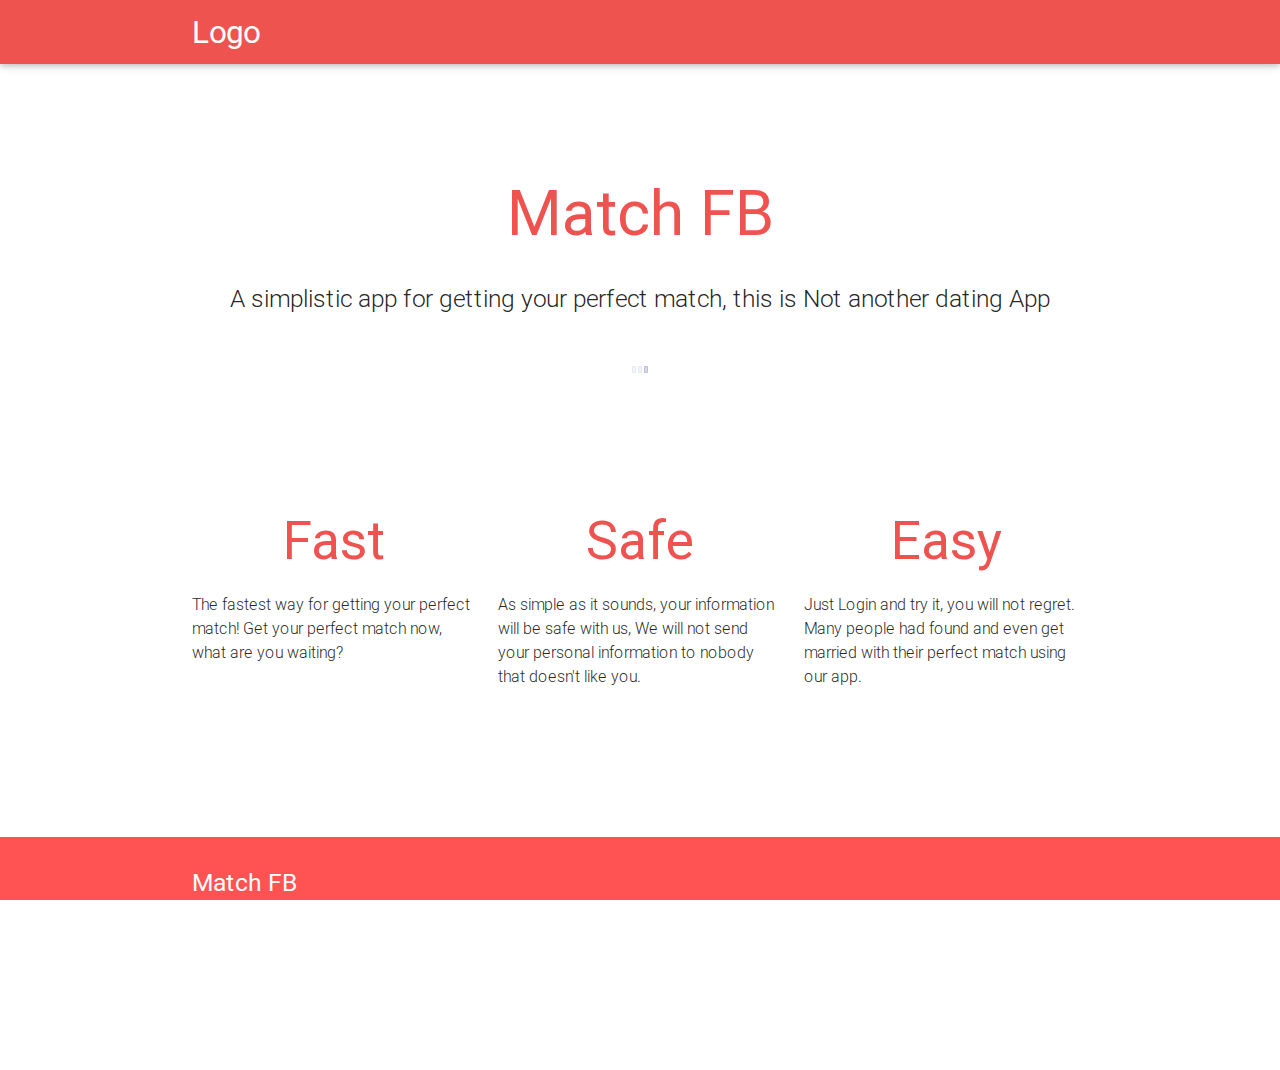
<file: index.html>
<!DOCTYPE html>
<html lang="en" ng-app="advdb">
  <head>
    <meta charset="utf-8">
    <title>MatchFB</title>
    <meta name="viewport" content="width=device-width, initial-scale=1">
        <link rel="stylesheet" href="public/style/css/app.css">
        <link rel="stylesheet" href="public/style/css/materialize.min.css">
        <link href="https://fonts.googleapis.com/icon?family=Material+Icons" rel="stylesheet">
        <!--Libs-->
        <script src="public/lib/jquery/jquery.min.js"></script>
        <script src="public/lib/materialize/materialize.min.js"></script>
        <script src="public/lib/angular/angular.min.js"></script>
        <script src="public/lib/angular/angular-route.min.js"></script>
        <!--Services-->
        <script src="public/js/services/services.js"></script>
        <!--Config-->
        <script src="public/js/config/app.js"></script>
        <!--Controllers-->
        <script src="public/js/controllers/controllers.js"></script>
        <!--Filters-->
        <script src="public/js/filters/filters.js"></script>
        <!--Directives-->
        <script src="public/js/directives/directives.js"></script>
    </head>
    <body>
        <match-header></match-header>
        <div ng-view class="main-wrapper"></div>
        <match-footer></match-footer>
    </body>
</html>
</file>
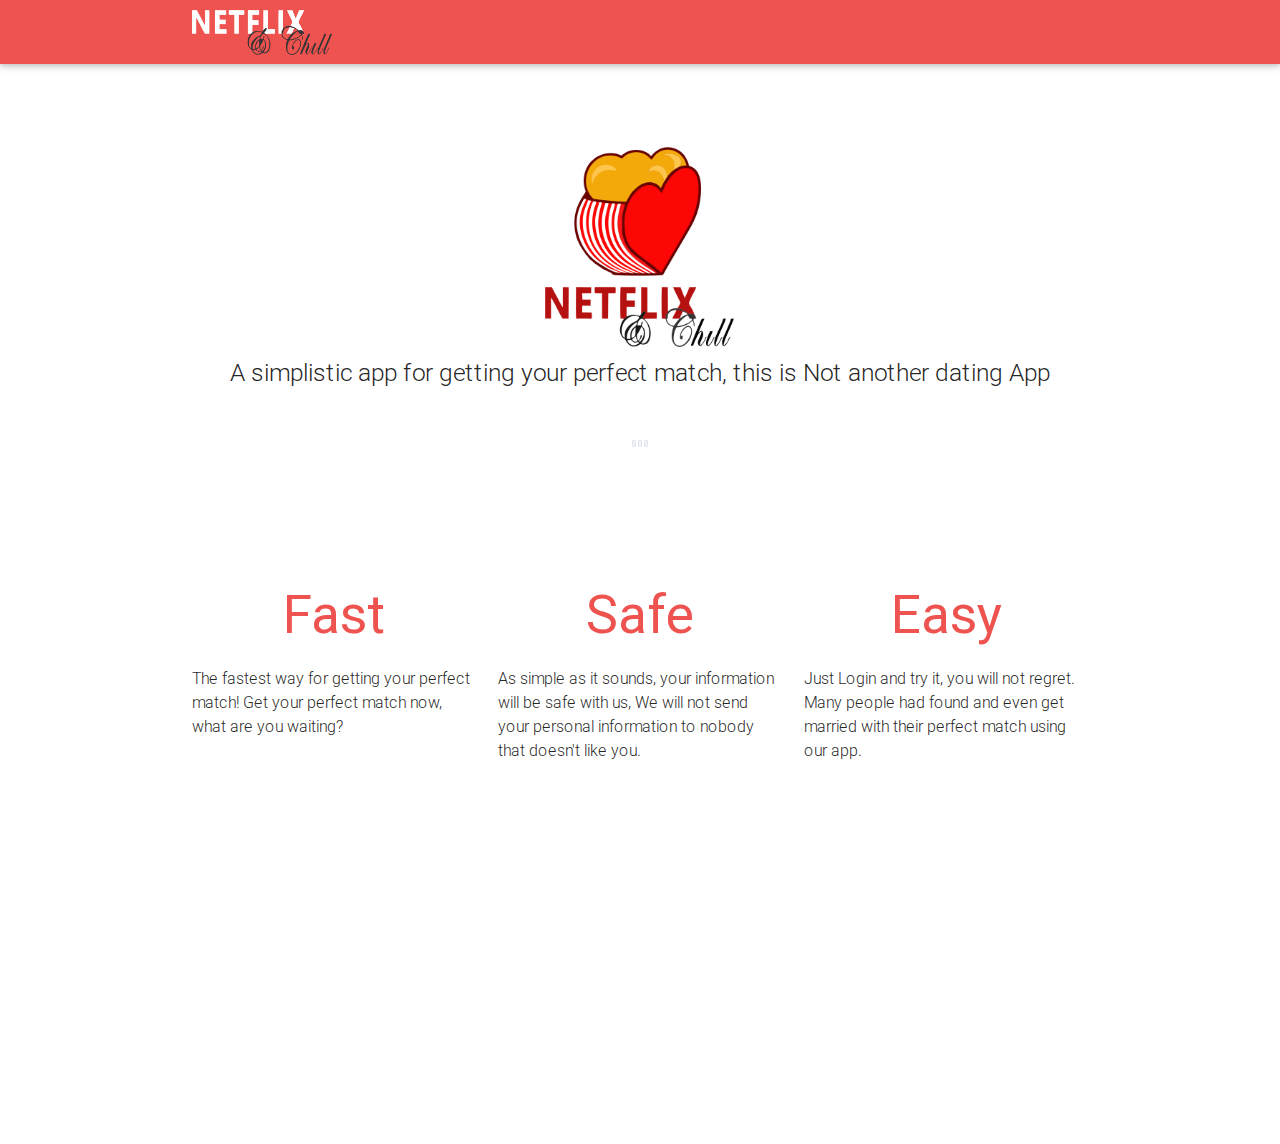
<file: server-flask/api/static/index.html>
<!DOCTYPE html>
<html lang="en" ng-app="advdb">
  <head>
    <meta charset="utf-8">
    <title>NETFLIX & Chill</title>
    <meta name="viewport" content="width=device-width, initial-scale=1">
        <link rel="stylesheet" href="style/css/app.css">
        <link rel="stylesheet" href="style/css/materialize.min.css">
        <link href="https://fonts.googleapis.com/icon?family=Material+Icons" rel="stylesheet">
        <!--Libs-->
        <script src="lib/jquery/jquery.min.js"></script>
        <script src="lib/materialize/materialize.min.js"></script>
        <script src="lib/angular/angular.min.js"></script>
        <script src="lib/angular/angular-route.min.js"></script>
        <!--Services-->
        <script src="js/services/services.js"></script>
        <!--Config-->
        <script src="js/config/app.js"></script>
        <!--Controllers-->
        <script src="js/controllers/controllers.js"></script>
        <!--Filters-->
        <script src="js/filters/filters.js"></script>
        <!--Directives-->
        <script src="js/directives/directives.js"></script>
    </head>
    <body>
        <match-header></match-header>
        <div ng-view class="main-wrapper"></div>
        <match-footer></match-footer>
    </body>
</html>
</file>
<file: public/style/css/app.css>
/* app css stylesheet */
html , html body {
 	margin: 0;
	font-size: 16px;
	min-height: 100%;
	height: 100%;
	overflow-x: hidden;
	-webkit-font-smoothing: antialiased;
}

body {
	height: 100%;
	width: 100%;
}

.text-right {
	text-align: right;
}
.text-center {
	text-align: center;
}
.text-left {
	text-align: left;
}

.head-profile {
	width: 100%;
	text-align: right;
}

.head-profile {
	cursor: pointer;
}

.profile-name {
	padding-right: 10px;
}

.profile-pic {
	position: relative;
	top: 12px;
	display: inline-block;
	width: 40px;
	height: 40px;
	border: 2px solid white;
    border-radius: 20px;
    background-position: center center;
    background-size: 100% 100%;
}

.inline-block > div {
	display: inline-block;
}

.option-1 , .option-2 {
	height: 100%;
}

.option-1 {
	background-color: grey;
}

.option-2 {
	background-color: grey;	
}

.facebook-loader {
	display: inline-block;
	background-image: url(../../img/ajax-loader.gif);
	background-repeat: no-repeat;
	background-position: center center;
	width: 54px;
	height: 54px;
}

.card.clickable-card {
	cursor: pointer;
	-webkit-transition: all 0.5s;
	-moz-transition: all 0.5s;
	-ms-transition: all 0.5s;
	-o-transition: all 0.5s;
	transition: all 0.5s;
	-ms-transform: scale(1);
   	-webkit-transform: scale(1);
    transform: scale(1);
}

.clickable-card:hover {
	-ms-transform: scale(1.05);
   	-webkit-transform: scale(1.05);
    transform: scale(1.05);
}

.match-pitct {
	display: inline-block;
	height: 300px;
	width: 100%;
	background-size: auto 100%;
	background-position: center center;
	background-repeat: no-repeat;
	background-color: black;
}

.matches .card .card-action {
    height: 96px;
}

.profile .card .card-content {
    padding-bottom: 67px;
}

.loading-card {
	height: 490px;
	background-image: url(../../img/ajax-loader2.gif);
	background-repeat: no-repeat;
	background-position: center center;
}

.interest-pict {
	width: 100%;
	height: 100px;
	background-repeat: no-repeat;
	background-position: center center;
	background-size: auto 100%;
}

ul.tabs {
	overflow: hidden;
}
</file>
<file: server-flask/api/static/style/css/app.css>
/* app css stylesheet */
html , html body {
 	margin: 0;
	font-size: 16px;
	min-height: 100%;
	height: 100%;
	overflow-x: hidden;
	-webkit-font-smoothing: antialiased;
}

body {
	height: 100%;
	width: 100%;
}

.text-right {
	text-align: right;
}
.text-center {
	text-align: center;
}
.text-left {
	text-align: left;
}

.head-profile {
	width: 100%;
	text-align: right;
}

.head-profile {
	cursor: pointer;
}

.profile-name {
	padding-right: 10px;
}

.profile-pic {
	position: relative;
	top: 12px;
	display: inline-block;
	width: 40px;
	height: 40px;
	border: 2px solid white;
    border-radius: 20px;
    background-position: center center;
    background-size: 100% 100%;
}

.inline-block > div {
	display: inline-block;
}

.option-1 , .option-2 {
	height: 100%;
}

.option-1 {
	background-color: grey;
}

.option-2 {
	background-color: grey;	
}

.facebook-loader {
	display: inline-block;
	background-image: url(../../img/ajax-loader.gif);
	background-repeat: no-repeat;
	background-position: center center;
	width: 54px;
	height: 54px;
}

.card.clickable-card {
	cursor: pointer;
	-webkit-transition: all 0.5s;
	-moz-transition: all 0.5s;
	-ms-transition: all 0.5s;
	-o-transition: all 0.5s;
	transition: all 0.5s;
	-ms-transform: scale(1);
   	-webkit-transform: scale(1);
    transform: scale(1);
}

.clickable-card:hover {
	-ms-transform: scale(1.05);
   	-webkit-transform: scale(1.05);
    transform: scale(1.05);
}

.match-pitct {
	display: inline-block;
	height: 300px;
	width: 100%;
	background-size: auto 100%;
	background-position: center center;
	background-repeat: no-repeat;
	background-color: black;
}

.matches .card .card-action {
    height: 96px;
}

.profile .card .card-content ,
.search .card .card-content {
    padding-bottom: 67px;
}

.loading-card {
	height: 490px;
	background-image: url(../../img/ajax-loader2.gif);
	background-repeat: no-repeat;
	background-position: center center;
}

.interest-pict {
	width: 100%;
	height: 100px;
	background-repeat: no-repeat;
	background-position: center center;
	background-size: auto 100%;
}

ul.tabs {
	overflow: hidden;
}

nav a.header-logo {
	height: 64px;
    width: 140px;
    background-image: url(../../img/logoh.png);
    background-size: 100% auto;
    background-repeat: no-repeat;
    background-position: center center;
}

.main-logo {
	height: 200px;
    width: 100%;
    background-image: url(../../img/logov.png);
    background-size: auto 100%;
    background-repeat: no-repeat;
    background-position: center center;
}

a.btn-large.button-loading {
	pointer-events: none;
	background-image: url(../../img/ajax-loader.gif);
	background-repeat: no-repeat;
	background-position: center center;
	background-color: transparent!important;
	-webkit-transition: none!important;
	transition: none!important;
}

.button-loading * {
	opacity: 0;
}

.newmatch-screen {
	position: absolute;
	left: 0;
	top: 0;
	bottom: 0;
	right: 0;
	background-color: rgba(0,0,0,0.5);
	z-index: 10;
}

.newmatch-screen .card {
	width: 400px;
	height: 370px;
	position: absolute;
	top: 50%;
	left: 50%;
	margin-left: -200px;
	margin-top: -195px;
}

.card .message {
	font-size: 1.5em;
	width: 100%;
    text-align: center;
    position: absolute;
    bottom: 30px;
}

.search {
	padding-bottom: 40px;
}
</file>
